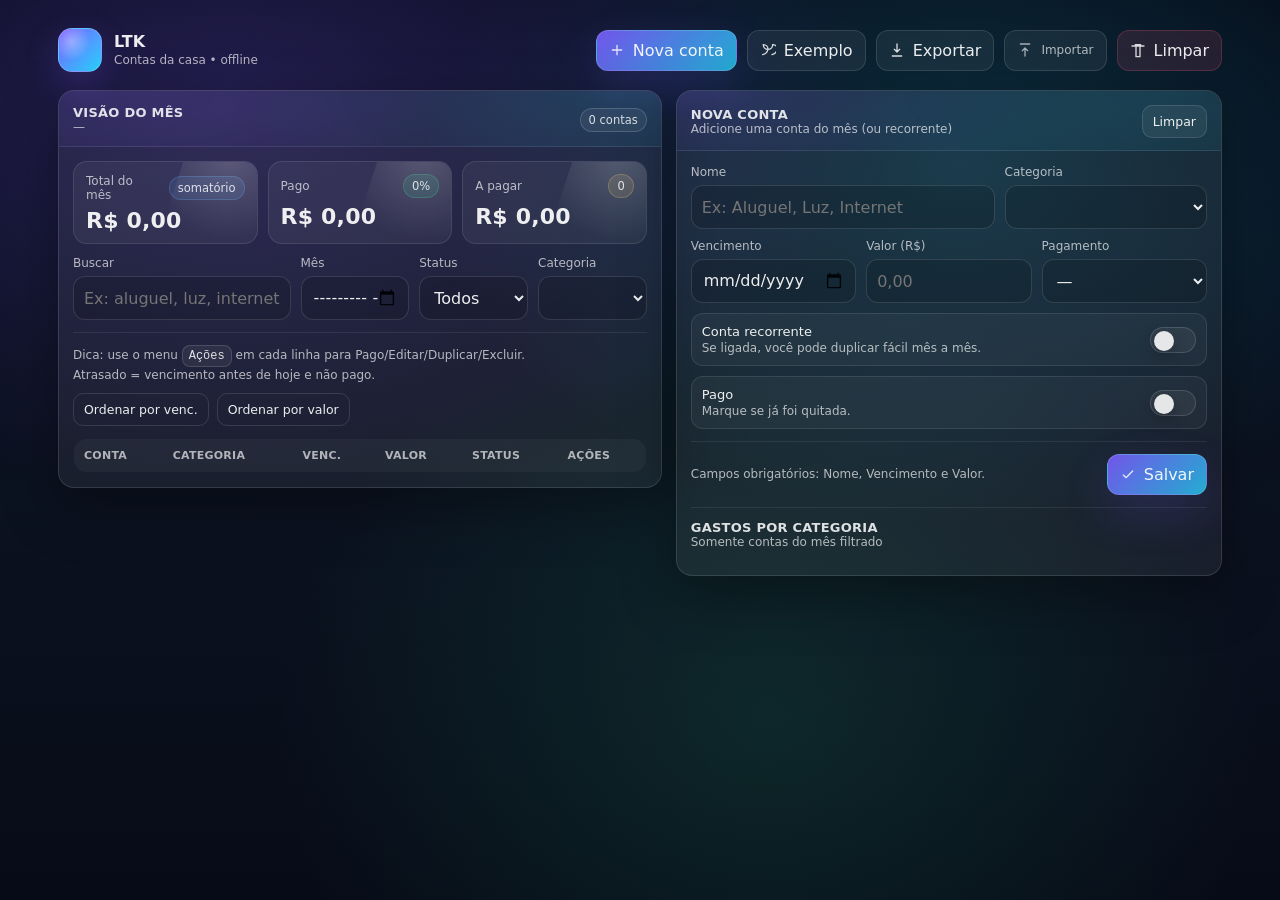
<file: index teste .html>
<!doctype html>
<html lang="pt-BR">
<head>
  <meta charset="utf-8" />
  <meta name="viewport" content="width=device-width, initial-scale=1" />
  <title>LTK • Contas da Casa</title>

  <link rel="manifest" href="manifest.webmanifest">
  <meta name="theme-color" content="#0b1220">

  <link rel="stylesheet" href="styles.css" />
</head>
<body>
  <div class="wrap">
    <header>
      <div class="brand">
        <div class="logo" aria-hidden="true"></div>
        <div>
          <h1>LTK</h1>
          <p id="subtitle">Contas da casa • offline</p>
        </div>
      </div>

      <div class="top-actions">
        <button class="btn primary" id="btnNew">
          <svg viewBox="0 0 24 24" fill="none"><path d="M12 5v14M5 12h14" stroke="currentColor" stroke-width="2" stroke-linecap="round"/></svg>
          Nova conta
        </button>

        <button class="btn" id="btnSeed" title="Cria dados de exemplo">
          <svg viewBox="0 0 24 24" fill="none"><path d="M4 19c4-1 7-4 8-8 0-4-3-7-7-7 0 4 3 7 7 7 4 0 7-3 7-7 4 0 7 3 7 7-1 4-4 7-8 8" stroke="currentColor" stroke-width="2" stroke-linecap="round"/></svg>
          Exemplo
        </button>

        <button class="btn" id="btnExport">
          <svg viewBox="0 0 24 24" fill="none"><path d="M12 3v12m0 0 4-4m-4 4-4-4M5 21h14" stroke="currentColor" stroke-width="2" stroke-linecap="round" stroke-linejoin="round"/></svg>
          Exportar
        </button>

        <label class="btn" for="importFile" style="cursor:pointer;">
          <svg viewBox="0 0 24 24" fill="none"><path d="M12 21V9m0 0 4 4m-4-4-4 4M5 3h14" stroke="currentColor" stroke-width="2" stroke-linecap="round" stroke-linejoin="round"/></svg>
          Importar
        </label>
        <input id="importFile" type="file" accept="application/json" hidden />

        <button class="btn danger" id="btnReset" title="Limpa tudo (cuidado)">
          <svg viewBox="0 0 24 24" fill="none"><path d="M3 6h18M8 6V4h8v2m-1 0v16H9V6" stroke="currentColor" stroke-width="2" stroke-linecap="round" stroke-linejoin="round"/></svg>
          Limpar
        </button>
      </div>
    </header>

    <div class="grid">
      <!-- LEFT -->
      <section class="card">
        <div class="hd">
          <div>
            <h2>Visão do mês</h2>
            <div class="sub" id="monthLabel">—</div>
          </div>
          <div class="row" style="gap:8px;">
            <span class="pill" id="countsPill">0 contas</span>
          </div>
        </div>

        <div class="bd">
          <div class="kpis">
            <div class="kpi">
              <div class="label">
                <span>Total do mês</span>
                <span class="pill" style="background:rgba(102,179,255,.12);border-color:rgba(102,179,255,.22);">somatório</span>
              </div>
              <div class="value" id="kpiTotal">R$ 0,00</div>
            </div>
            <div class="kpi">
              <div class="label">
                <span>Pago</span>
                <span class="pill ok" id="kpiPaidPct">0%</span>
              </div>
              <div class="value" id="kpiPaid">R$ 0,00</div>
            </div>
            <div class="kpi">
              <div class="label">
                <span>A pagar</span>
                <span class="pill warn" id="kpiOpenCount">0</span>
              </div>
              <div class="value" id="kpiOpen">R$ 0,00</div>
            </div>
          </div>

          <div class="filters" aria-label="Filtros">
            <div class="field">
              <label for="q">Buscar</label>
              <input id="q" type="text" placeholder="Ex: aluguel, luz, internet..." />
            </div>
            <div class="field month-center">
              <label for="month">Mês</label>
              <input id="month" type="month" />
            </div>
            <div class="field">
              <label for="status">Status</label>
              <select id="status">
                <option value="all">Todos</option>
                <option value="open">Em aberto</option>
                <option value="paid">Pago</option>
                <option value="late">Atrasado</option>
              </select>
            </div>
            <div class="field">
              <label for="catFilter">Categoria</label>
              <select id="catFilter"></select>
            </div>
          </div>

          <div class="sep"></div>

          <div class="row" style="align-items:flex-end;">
            <div class="hint">
              Dica: use o menu <span class="kbd">Ações</span> em cada linha para Pago/Editar/Duplicar/Excluir.<br>
              Atrasado = vencimento antes de hoje e não pago.
            </div>
            <div class="row" style="gap:8px;">
              <button class="btn small ghost" id="btnSortDue">Ordenar por venc.</button>
              <button class="btn small ghost" id="btnSortValue">Ordenar por valor</button>
            </div>
          </div>

          <div style="margin-top:12px;">
            <table class="table" aria-label="Tabela de contas">
              <thead>
                <tr>
                  <th>Conta</th>
                  <th>Categoria</th>
                  <th>Venc.</th>
                  <th class="right">Valor</th>
                  <th>Status</th>
                  <th class="right">Ações</th>
                </tr>
              </thead>
              <tbody id="tbody"></tbody>
            </table>
          </div>

          <div id="emptyState" class="empty" style="margin-top:12px; display:none;">
            Nenhuma conta encontrada para os filtros atuais. Clique em <b>Nova conta</b> para adicionar.
          </div>
        </div>
      </section>

      <!-- RIGHT -->
      <aside class="card">
        <div class="hd">
          <div>
            <h2 id="formTitle">Nova conta</h2>
            <div class="sub" id="formSubtitle">Adicione uma conta do mês (ou recorrente)</div>
          </div>
          <div class="row" style="gap:8px;">
            <button class="btn small" id="btnClearForm">Limpar</button>
          </div>
        </div>

        <div class="bd">
          <form id="form">
            <input type="hidden" id="id" />
            <div class="form-grid">
              <div class="field">
                <label for="name">Nome</label>
                <input id="name" type="text" required placeholder="Ex: Aluguel, Luz, Internet" />
              </div>
              <div class="field">
                <label for="category">Categoria</label>
                <select id="category"></select>
              </div>
            </div>

            <div class="form-row">
              <div class="field">
                <label for="due">Vencimento</label>
                <input id="due" type="date" required />
              </div>
              <div class="field">
                <label for="amount">Valor (R$)</label>
                <input id="amount" type="number" inputmode="decimal" step="0.01" min="0" required placeholder="0,00" />
              </div>
              <div class="field">
                <label for="paymentMethod">Pagamento</label>
                <select id="paymentMethod">
                  <option value="—">—</option>
                  <option value="Pix">Pix</option>
                  <option value="Cartão">Cartão</option>
                  <option value="Boleto">Boleto</option>
                  <option value="Dinheiro">Dinheiro</option>
                  <option value="Débito automático">Débito automático</option>
                  <option value="Transferência">Transferência</option>
                </select>
              </div>
            </div>

            <div class="checkline">
              <div class="left">
                <div class="t">Conta recorrente</div>
                <div class="d">Se ligada, você pode duplicar fácil mês a mês.</div>
              </div>
              <div class="switch" id="recurring" role="switch" aria-checked="false" tabindex="0"></div>
            </div>

            <div class="checkline">
              <div class="left">
                <div class="t">Pago</div>
                <div class="d">Marque se já foi quitada.</div>
              </div>
              <div class="switch" id="paid" role="switch" aria-checked="false" tabindex="0"></div>
            </div>

            <div class="sep"></div>

            <div class="row">
              <div class="hint" id="formHint">Campos obrigatórios: Nome, Vencimento e Valor.</div>
              <div class="row" style="gap:8px;">
                <button type="button" class="btn" id="btnCancelEdit" style="display:none;">Cancelar</button>
                <button type="submit" class="btn primary" id="btnSave">
                  <svg viewBox="0 0 24 24" fill="none"><path d="M5 12l4 4L19 6" stroke="currentColor" stroke-width="2" stroke-linecap="round" stroke-linejoin="round"/></svg>
                  Salvar
                </button>
              </div>
            </div>
          </form>

          <div class="sep"></div>

          <div>
            <h2 class="sec-title">Gastos por categoria</h2>
            <div class="sub">Somente contas do mês filtrado</div>
            <div class="chart" id="chart"></div>
          </div>
        </div>
      </aside>
    </div>
  </div>

  <div class="toast" id="toast" role="status" aria-live="polite">
    <div class="t" id="toastT">—</div>
    <div class="d" id="toastD">—</div>
  </div>

  <script src="app.js"></script>
  <script>
    if ("serviceWorker" in navigator) {
      window.addEventListener("load", () => navigator.serviceWorker.register("./sw.js"));
    }
  </script>
</body>
</html>
</file>
<file: styles.css>
:root{
  --bg: #0b1220;
  --panel: rgba(255,255,255,.06);
  --panel2: rgba(255,255,255,.09);
  --text: rgba(255,255,255,.92);
  --muted: rgba(255,255,255,.68);
  --faint: rgba(255,255,255,.5);
  --stroke: rgba(255,255,255,.12);
  --shadow: 0 18px 55px rgba(0,0,0,.35);
  --radius: 16px;
  --radius2: 12px;
  --ok: #2fe19a;
  --warn: #ffcc66;
  --bad: #ff5c7a;
  --info: #66b3ff;
  --accent: #7c5cff;
  --accent2: #27d5ff;
  --chip: rgba(124,92,255,.16);
  --chip2: rgba(39,213,255,.14);
  --focus: rgba(124,92,255,.45);
  --mono: ui-monospace, SFMono-Regular, Menlo, Monaco, Consolas, "Liberation Mono", "Courier New", monospace;
  --sans: ui-sans-serif, system-ui, -apple-system, Segoe UI, Roboto, Arial, "Noto Sans", "Liberation Sans", sans-serif;
}

* { box-sizing: border-box; }
html, body { height: 100%; }

body{
  margin:0;
  font-family: var(--sans);
  color: var(--text);

  /* base */
  background: #0b1220;

  /* iOS Safari: evita “pulo” por causa da barra do navegador */
  min-height: 100svh;

  overflow-x:hidden;
  position: relative;
}

/* Fundo fixo (não “quebra” no mobile) */
body::before{
  content:"";
  position: fixed;
  inset: 0;
  z-index: -1;
  pointer-events: none;

  background:
    radial-gradient(1200px 700px at 18% 12%, rgba(124,92,255,.25), transparent 55%),
    radial-gradient(900px 600px at 75% 18%, rgba(39,213,255,.18), transparent 60%),
    radial-gradient(900px 800px at 60% 80%, rgba(47,225,154,.12), transparent 55%),
    linear-gradient(180deg, #050814, #0b1220 55%, #070b17);

  background-repeat: no-repeat;
  background-size: cover;
}

img, svg, canvas { max-width: 100%; }
.wrap, .grid, .card, .bd, .hd, .filters, .kpis { min-width: 0; }

.wrap{
  max-width: 1200px;
  margin: 0 auto;
  padding: 28px 18px 56px;
}

header{
  display:flex;
  flex-wrap: wrap;
  gap: 14px;
  align-items: center;
  justify-content: space-between;
  margin-bottom: 18px;
}

.brand{
  display:flex;
  align-items:center;
  gap: 12px;
  min-width: 260px;
}
.logo{
  width: 44px; height: 44px;
  border-radius: 14px;
  background:
    radial-gradient(circle at 30% 30%, rgba(255,255,255,.35), transparent 45%),
    linear-gradient(135deg, rgba(124,92,255,1), rgba(39,213,255,1));
  box-shadow: 0 14px 35px rgba(124,92,255,.22);
  border: 1px solid rgba(255,255,255,.18);
}
.brand h1{
  margin:0;
  font-size: 16px;
  letter-spacing: .2px;
  line-height: 1.15;
}
.brand p{
  margin: 2px 0 0 0;
  font-size: 12px;
  color: var(--muted);
}

.top-actions{
  display:flex;
  gap: 10px;
  flex-wrap: wrap;
  justify-content:flex-end;
}

button, input, select{ font: inherit; color: inherit; }

.btn{
  display:inline-flex;
  align-items:center;
  justify-content:center;
  gap: 8px;
  padding: 10px 12px;
  border-radius: 12px;
  border: 1px solid var(--stroke);
  background: rgba(255,255,255,.06);
  cursor:pointer;
  transition: transform .08s ease, background .15s ease, border-color .15s ease;
  user-select:none;
  white-space:nowrap;
}
.btn:hover{ background: rgba(255,255,255,.09); border-color: rgba(255,255,255,.18); }
.btn:active{ transform: translateY(1px); }
.btn.primary{
  background: linear-gradient(135deg, rgba(124,92,255,.9), rgba(39,213,255,.78));
  border-color: rgba(255,255,255,.14);
  box-shadow: 0 18px 45px rgba(124,92,255,.18);
}
.btn.primary:hover{ filter: brightness(1.06); }
.btn.ghost{ background: transparent; }
.btn.danger{
  background: rgba(255,92,122,.12);
  border-color: rgba(255,92,122,.22);
}
.btn.small{
  padding: 8px 10px;
  border-radius: 10px;
  font-size: 12.5px;
}
.btn svg { width: 16px; height: 16px; opacity: .9; }

.grid{
  display:grid;
  grid-template-columns: 1.05fr .95fr;
  gap: 14px;
  align-items:start;
}
@media (max-width: 1040px){
  .grid{ grid-template-columns: 1fr; }
  .brand{ min-width:auto; }
}

.card{
  background: var(--panel);
  border: 1px solid var(--stroke);
  border-radius: var(--radius);
  box-shadow: var(--shadow);
  overflow:hidden;
}
.card .hd{
  padding: 14px 14px 12px;
  display:flex;
  align-items:center;
  justify-content: space-between;
  gap: 12px;
  border-bottom: 1px solid rgba(255,255,255,.08);
  background:
    radial-gradient(600px 200px at 10% 0%, rgba(124,92,255,.14), transparent 55%),
    radial-gradient(600px 220px at 90% 0%, rgba(39,213,255,.12), transparent 60%);
}
.hd h2{
  margin:0;
  font-size: 13px;
  letter-spacing: .25px;
  color: rgba(255,255,255,.86);
  font-weight: 650;
  text-transform: uppercase;
}
.sub{ font-size: 12px; color: var(--muted); }
.card .bd{ padding: 14px; }

.kpis{
  display:grid;
  grid-template-columns: repeat(3, 1fr);
  gap: 10px;
}
@media (max-width: 620px){
  .kpis{ grid-template-columns: 1fr; }
}

.kpi{
  border-radius: 14px;
  border: 1px solid rgba(255,255,255,.10);
  background: rgba(255,255,255,.05);
  padding: 12px 12px 10px;
  position: relative;
  overflow:hidden;
}
.kpi:before{
  content:"";
  position:absolute;
  inset:-40px -60px auto auto;
  width: 140px;
  height: 140px;
  background: radial-gradient(circle at 30% 30%, rgba(255,255,255,.18), transparent 60%);
  transform: rotate(18deg);
  pointer-events:none;
}
.kpi .label{
  font-size: 12px;
  color: var(--muted);
  display:flex;
  align-items:center;
  justify-content: space-between;
  gap: 10px;
}
.kpi .value{
  margin-top: 6px;
  font-size: 22px;
  letter-spacing: .2px;
  font-weight: 750;
}

.pill{
  font-size: 11.5px;
  padding: 4px 8px;
  border-radius: 999px;
  border: 1px solid rgba(255,255,255,.16);
  background: rgba(255,255,255,.06);
  color: rgba(255,255,255,.82);
  white-space:nowrap;
}
.pill.ok{ background: rgba(47,225,154,.12); border-color: rgba(47,225,154,.22); }
.pill.warn{ background: rgba(255,204,102,.12); border-color: rgba(255,204,102,.22); }

.filters{
  display:grid;
  grid-template-columns: 2fr 1fr 1fr 1fr;
  gap: 10px;
  margin-top: 12px;
  align-items:end;
}
@media (max-width: 980px){ .filters{ grid-template-columns: 1fr 1fr; } }
@media (max-width: 520px){ .filters{ grid-template-columns: 1fr; } }

.field{
  display:flex;
  flex-direction:column;
  gap: 6px;
  min-width: 0;
}
label{ font-size: 12px; color: var(--muted); }

input[type="text"], input[type="number"], input[type="date"], input[type="month"], select{
  width: 100%;
  height: 44px;
  padding: 10px 10px;
  border-radius: 12px;
  border: 1px solid rgba(255,255,255,.12);
  background: rgba(0,0,0,.14);
  outline:none;
  transition: border-color .15s ease, box-shadow .15s ease;
}
input:focus, select:focus{
  border-color: rgba(124,92,255,.45);
  box-shadow: 0 0 0 3px rgba(124,92,255,.12);
}
.month-center input[type="month"]{ text-align:center; letter-spacing:.2px; }
.month-center input[type="month"]::-webkit-datetime-edit{ text-align:center; }

.row{
  display:flex;
  gap: 10px;
  flex-wrap: wrap;
  align-items:center;
  justify-content: space-between;
}

.sep{ height: 1px; background: rgba(255,255,255,.08); margin: 12px 0; }
.hint{ color: var(--muted); font-size: 12px; line-height: 1.35; }
.kbd{
  font-family: var(--mono);
  font-size: 12px;
  padding: 2px 6px;
  border-radius: 8px;
  border: 1px solid rgba(255,255,255,.14);
  background: rgba(255,255,255,.06);
  color: rgba(255,255,255,.86);
  display:inline-block;
}

.table{
  width: 100%;
  border-collapse: collapse;
  overflow:hidden;
  border-radius: 14px;
  border: 1px solid rgba(255,255,255,.10);
}
.table th, .table td{
  padding: 10px 10px;
  text-align: left;
  vertical-align: middle;
  border-bottom: 1px solid rgba(255,255,255,.08);
  font-size: 13px;
}
.table th{
  font-size: 11px;
  letter-spacing: .25px;
  color: rgba(255,255,255,.65);
  text-transform: uppercase;
  background: rgba(255,255,255,.04);
}
.table tr:hover td{ background: rgba(255,255,255,.045); }
.table td.mono{ font-family: var(--mono); font-size: 12.5px; color: rgba(255,255,255,.82); }
.table td.right{ text-align:right; }

.status{
  display:inline-flex;
  align-items:center;
  gap: 7px;
  padding: 4px 9px;
  border-radius: 999px;
  border: 1px solid rgba(255,255,255,.14);
  font-size: 12px;
  color: rgba(255,255,255,.84);
  background: rgba(255,255,255,.05);
}
.dot{ width: 8px; height: 8px; border-radius: 50%; }
.status.paid{ background: rgba(47,225,154,.12); border-color: rgba(47,225,154,.24); }
.status.paid .dot{ background: var(--ok); }
.status.open{ background: rgba(255,204,102,.12); border-color: rgba(255,204,102,.24); }
.status.open .dot{ background: var(--warn); }
.status.late{ background: rgba(255,92,122,.12); border-color: rgba(255,92,122,.24); }
.status.late .dot{ background: var(--bad); }

.tag{
  display:inline-flex;
  align-items:center;
  gap: 6px;
  padding: 4px 8px;
  border-radius: 999px;
  border: 1px solid rgba(255,255,255,.14);
  background: rgba(255,255,255,.05);
  font-size: 12px;
  color: rgba(255,255,255,.82);
  white-space:nowrap;
}
.tag .sw{ width: 10px; height: 10px; border-radius: 3px; background: var(--accent); }

.menu{ position: relative; display:inline-block; }
.menu-panel{
  position:absolute;
  right:0;
  top: calc(100% + 8px);
  min-width: 190px;
  border-radius: 14px;
  border: 1px solid rgba(255,255,255,.14);
  background: rgba(10,14,30,.82);
  backdrop-filter: blur(10px);
  box-shadow: 0 25px 70px rgba(0,0,0,.45);
  padding: 8px;
  z-index: 30;
  display:none;
}
.menu-panel.open{ display:block; }
.menu-panel button{
  width:100%;
  justify-content:flex-start;
  padding: 10px 10px;
  border-radius: 12px;
  background: rgba(255,255,255,.06);
  border: 1px solid rgba(255,255,255,.10);
}
.menu-panel button:hover{ background: rgba(255,255,255,.09); border-color: rgba(255,255,255,.16); }
.menu-panel .danger{
  background: rgba(255,92,122,.12);
  border-color: rgba(255,92,122,.22);
}
.menu-panel .danger:hover{
  background: rgba(255,92,122,.16);
  border-color: rgba(255,92,122,.30);
}
.menu-sep{ height:1px; background: rgba(255,255,255,.10); margin: 8px 2px; }

.form-grid{ display:grid; grid-template-columns: 1.2fr .8fr; gap: 10px; }
@media (max-width: 520px){ .form-grid{ grid-template-columns: 1fr; } }
.form-row{ display:grid; grid-template-columns: 1fr 1fr 1fr; gap: 10px; margin-top: 10px; }
@media (max-width: 520px){ .form-row{ grid-template-columns: 1fr; } }

.checkline{
  display:flex;
  align-items:center;
  justify-content: space-between;
  gap: 10px;
  padding: 10px 10px;
  border-radius: 12px;
  border: 1px solid rgba(255,255,255,.10);
  background: rgba(255,255,255,.04);
  margin-top: 10px;
}
.checkline .left{ display:flex; flex-direction:column; gap:2px; min-width: 0; }
.checkline .left .t{ font-size: 13px; }
.checkline .left .d{ font-size: 12px; color: var(--muted); }

.switch{
  position: relative;
  width: 46px; height: 26px;
  border-radius: 999px;
  border: 1px solid rgba(255,255,255,.14);
  background: rgba(255,255,255,.06);
  cursor:pointer;
  transition: background .15s ease, border-color .15s ease;
  flex: 0 0 auto;
}
.switch::after{
  content:"";
  position:absolute;
  top: 3px; left: 3px;
  width: 20px; height: 20px;
  border-radius: 999px;
  background: rgba(255,255,255,.88);
  transition: transform .15s ease;
  box-shadow: 0 6px 15px rgba(0,0,0,.25);
}
.switch.on{ background: rgba(47,225,154,.18); border-color: rgba(47,225,154,.28); }
.switch.on::after{ transform: translateX(20px); background: #dffdf0; }

.chart{ display:grid; gap:10px; margin-top: 12px; }
.bar{ display:grid; grid-template-columns: 140px 1fr 90px; gap: 10px; align-items:center; }
@media (max-width: 420px){
  .bar{ grid-template-columns: 1fr; gap: 6px; }
  .bar .val{ text-align:left; }
}
.bar .nm{
  font-size: 12.5px;
  color: rgba(255,255,255,.85);
  display:flex;
  align-items:center;
  gap: 8px;
  white-space:nowrap;
  overflow:hidden;
  text-overflow:ellipsis;
  min-width: 0;
}
.track{ height:10px; border-radius:999px; background: rgba(255,255,255,.08); border: 1px solid rgba(255,255,255,.10); overflow:hidden; }
.fill{ height:100%; border-radius:999px; transition: width .25s ease; }
.bar .val{ text-align:right; font-family: var(--mono); font-size: 12.5px; color: rgba(255,255,255,.82); }

.empty{
  border: 1px dashed rgba(255,255,255,.18);
  background: rgba(255,255,255,.03);
  border-radius: 14px;
  padding: 14px;
  color: var(--muted);
  font-size: 13px;
}

.sec-title{
  margin:0;
  font-size:13px;
  letter-spacing:.25px;
  text-transform:uppercase;
  color:rgba(255,255,255,.86);
}

.toast{
  position: fixed;
  right: 14px;
  bottom: 14px;
  max-width: 360px;
  padding: 12px 12px;
  border-radius: 14px;
  border: 1px solid rgba(255,255,255,.14);
  background: rgba(0,0,0,.38);
  backdrop-filter: blur(10px);
  box-shadow: 0 20px 60px rgba(0,0,0,.35);
  display:none;
  z-index: 80;
}
.toast.show{ display:block; }
.toast .t{ font-weight: 650; font-size: 13px; }
.toast .d{ font-size: 12px; color: var(--muted); margin-top: 3px; }

/* ===== Mobile: tabela vira cards ===== */
@media (max-width: 760px){
  .wrap{ padding: 18px 12px 44px; }
  .top-actions{ width: 100%; justify-content:flex-start; }
  .top-actions .btn{ flex: 1 1 auto; }
  .top-actions .btn.primary{ flex: 1 1 100%; }

  .table thead{ display:none; }
  .table, .table tbody, .table tr, .table td{ display:block; width: 100%; }
  .table{ border: none; background: transparent; }
  .table tr{
    border: 1px solid rgba(255,255,255,.10);
    border-radius: 16px;
    background: rgba(255,255,255,.05);
    margin-bottom: 10px;
    overflow:hidden;
  }
  .table td{
    border-bottom: 1px solid rgba(255,255,255,.08);
    padding: 10px 12px;
  }
  .table td:last-child{ border-bottom:none; }

  .td-label{
    display:block;
    font-size: 11px;
    letter-spacing: .25px;
    color: rgba(255,255,255,.62);
    text-transform: uppercase;
    margin-bottom: 6px;
  }

  .menu{ width: 100%; }
  .menu > .btn{ width: 100%; }
  .menu-panel{ left:0; right:0; min-width: unset; }
}

/* ===== iPhone bem pequeno (<= 420px) ===== */
@media (max-width: 420px){
  .wrap{ padding: 16px 10px 40px; }
  header{ gap: 10px; margin-bottom: 14px; }

  .logo{ width: 40px; height: 40px; border-radius: 13px; }
  .brand h1{ font-size: 15px; }
  .brand p{ font-size: 11.5px; }

  .card .hd{ padding: 12px 12px 10px; }
  .card .bd{ padding: 12px; }

  input[type="text"], input[type="number"], input[type="date"], input[type="month"], select{
    height: 42px;
    padding: 9px 10px;
  }

  .kpi .value{ font-size: 20px; }
  .btn{ padding: 10px 10px; }
  .btn.small{ padding: 9px 10px; }

  strong{ word-break: break-word; }
}

/* ===== Extra pequeno (<= 360px) ===== */
@media (max-width: 360px){
  .wrap{ padding: 14px 9px 36px; }
  .filters{ gap: 8px; }
  .kpi{ padding: 11px 11px 10px; }
  .pill{ font-size: 11px; padding: 4px 7px; }
}
/* ===== Fix iOS: date/month ficam com altura diferente ===== */
input[type="date"],
input[type="month"]{
  -webkit-appearance: none;
  appearance: none;
  height: 44px;
  line-height: 44px;
  font-size: 16px;            /* evita zoom do iOS e iguala visual */
  padding: 0 12px;            /* padding vertical vira 0, alinhamento fica estável */
}

/* Deixa o texto do campo no “miolo” alinhado igual aos outros */
input[type="date"]::-webkit-datetime-edit,
input[type="month"]::-webkit-datetime-edit{
  line-height: 44px;
  padding: 0;                 /* remove padding interno extra do iOS */
}

/* Remove espaçamentos internos que o iOS coloca por pedaço (dia/mês/ano) */
input[type="date"]::-webkit-datetime-edit-fields-wrapper,
input[type="month"]::-webkit-datetime-edit-fields-wrapper{
  padding: 0;
}

/* Ajusta o ícone do calendário do iOS para não aumentar a altura */
input[type="date"]::-webkit-calendar-picker-indicator,
input[type="month"]::-webkit-calendar-picker-indicator{
  margin: 0;
  padding: 0;
  width: 18px;
  height: 18px;
  opacity: .85;
}

/* No seu layout você centraliza o month; aqui mantém centralizado sem “crescer” */
.month-center input[type="month"]{
  text-align: center;
}
.month-center input[type="month"]::-webkit-datetime-edit{
  text-align: center;
}

/* Em telas pequenas, se você reduziu para 42px, acompanha */
@media (max-width: 420px){
  input[type="date"],
  input[type="month"]{
    height: 42px;
    line-height: 42px;
  }
  input[type="date"]::-webkit-datetime-edit,
  input[type="month"]::-webkit-datetime-edit{
    line-height: 42px;
  }
}
/* ===== iPhone 12 (iOS Safari): normalize date/month =====
   Coloque NO FINAL do styles.css para sobrescrever o resto.
*/
input[type="date"],
input[type="month"]{
  -webkit-appearance: none;
  appearance: none;

  /* mesmo “tamanho” visual dos outros campos */
  height: 44px;
  min-height: 44px;

  /* importante no iOS: o padding vertical + line-height costuma “estourar” */
  padding: 10px 12px;
  line-height: 1.2;

  font-size: 16px; /* evita zoom */
}

/* Centraliza e remove paddings internos do webkit */
input[type="date"]::-webkit-datetime-edit,
input[type="month"]::-webkit-datetime-edit{
  padding: 0;
  line-height: 1.2;
}

input[type="date"]::-webkit-datetime-edit-fields-wrapper,
input[type="month"]::-webkit-datetime-edit-fields-wrapper{
  padding: 0;
  margin: 0;
}

input[type="date"]::-webkit-datetime-edit-text,
input[type="month"]::-webkit-datetime-edit-text,
input[type="date"]::-webkit-datetime-edit-month-field,
input[type="date"]::-webkit-datetime-edit-day-field,
input[type="date"]::-webkit-datetime-edit-year-field,
input[type="month"]::-webkit-datetime-edit-month-field,
input[type="month"]::-webkit-datetime-edit-year-field{
  padding: 0;
  margin: 0;
}

/* Ícone */
input[type="date"]::-webkit-calendar-picker-indicator,
input[type="month"]::-webkit-calendar-picker-indicator{
  width: 18px;
  height: 18px;
  padding: 0;
  margin: 0;
  opacity: .85;
}

/* month centralizado como você quer */
.month-center input[type="month"]{ text-align:center; }
.month-center input[type="month"]::-webkit-datetime-edit{ text-align:center; }

/* Em telas menores (inclui iPhone 12 em “Zoomed” e SE) */
@media (max-width: 420px){
  input[type="date"],
  input[type="month"]{
    height: 42px;
    min-height: 42px;
    padding: 9px 12px;
  }
}

/* ===== Firebase Firestore panel ===== */
.fb-card{ margin-top: 14px; }

.fb-add-form{
  display: flex;
  gap: 10px;
  align-items: flex-end;
  flex-wrap: wrap;
}
.fb-add-btn{ flex: 0 0 auto; height: 44px; align-self: flex-end; }

.fb-lista{
  list-style: none;
  margin: 0;
  padding: 0;
  display: flex;
  flex-direction: column;
  gap: 8px;
}

.fb-item{
  display: flex;
  align-items: center;
  gap: 8px;
  padding: 8px 10px;
  border-radius: 12px;
  border: 1px solid rgba(255,255,255,.10);
  background: rgba(255,255,255,.04);
}
.fb-item input[type="checkbox"]{
  width: 18px;
  height: 18px;
  min-height: unset;
  flex: 0 0 auto;
  cursor: pointer;
  accent-color: var(--ok);
}
.fb-item input[type="text"]{
  flex: 1;
  min-width: 0;
}
.fb-item input[type="text"].fb-done{
  text-decoration: line-through;
  color: var(--faint);
}
</file>
